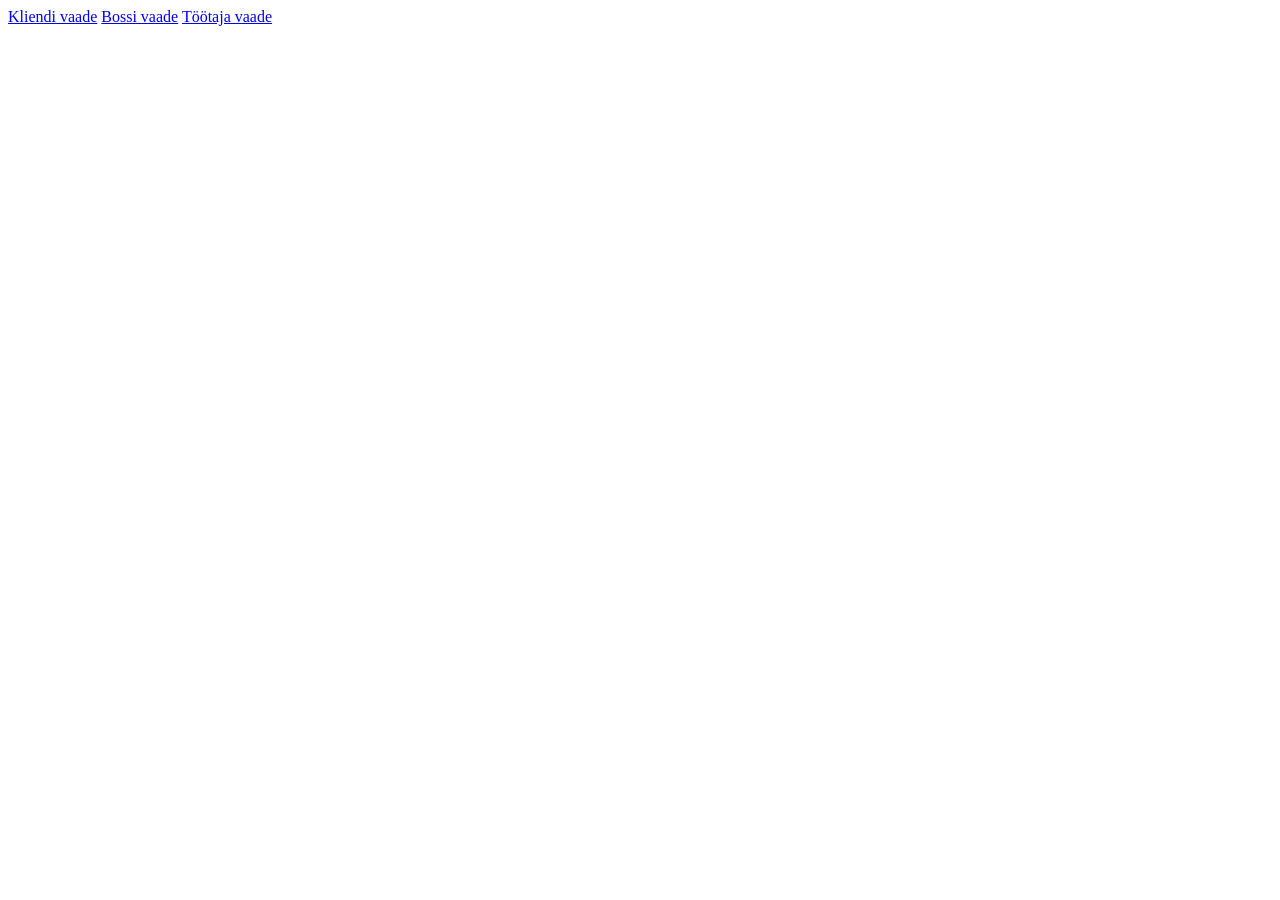
<file: index.html>
<!DOCTYPE html>
<html lang="en">

<head>
    <meta charset="UTF-8">
    <meta name="viewport" content="width=device-width, initial-scale=1.0">
    <title>prototypes</title>
</head>

<body>
    <a href="klient/index.html">Kliendi vaade</a>
    <a href="boss/index.html">Bossi vaade</a>
    <a href="tootaja/index.html">Töötaja vaade</a>
</body>

</html>
</file>
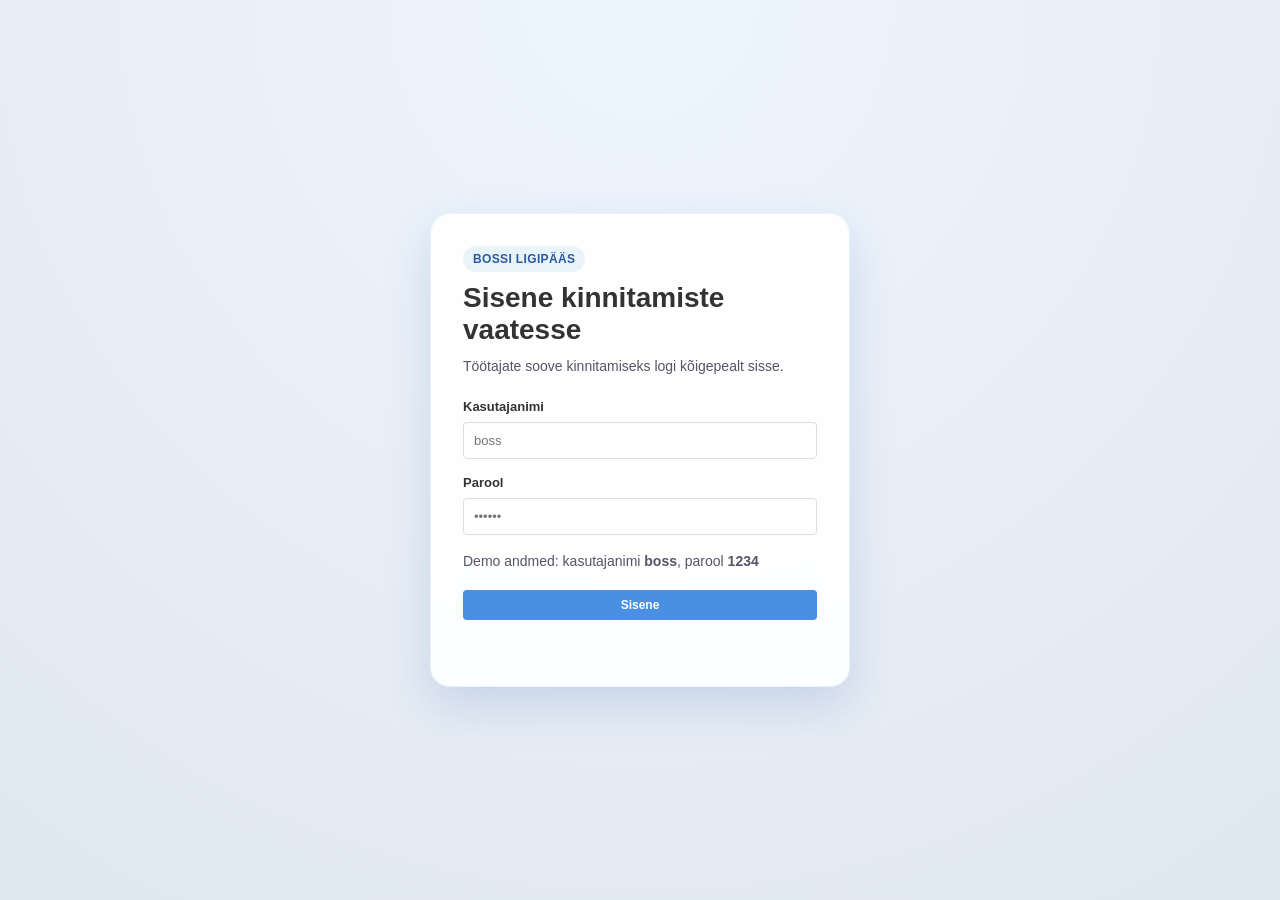
<file: boss/index.html>
<!DOCTYPE html>
<html lang="et">

<head>
    <meta charset="UTF-8">
    <meta name="viewport" content="width=device-width, initial-scale=1.0">
    <title>Bossi kalendrivaade</title>
    <link rel="stylesheet" href="styles.css">
</head>

<body>
    <div class="login-screen" id="loginScreen">
        <div class="login-card">
            <p class="login-eyebrow">Bossi ligipääs</p>
            <h1>Sisene kinnitamiste vaatesse</h1>
            <p class="login-copy">Töötajate soove kinnitamiseks logi kõigepealt sisse.</p>

            <form id="loginForm" class="login-form">
                <div class="form-group">
                    <label for="username">Kasutajanimi</label>
                    <input type="text" id="username" autocomplete="username" placeholder="boss">
                </div>

                <div class="form-group">
                    <label for="password">Parool</label>
                    <input type="password" id="password" autocomplete="current-password" placeholder="••••••">
                </div>

                <p class="login-hint">Demo andmed: kasutajanimi <strong>boss</strong>, parool <strong>1234</strong></p>

                <button type="submit" class="btn btn-confirm login-button">Sisene</button>
                <div class="message" id="loginMessage"></div>
            </form>
        </div>
    </div>

    <div class="app-container">
        <div class="toolbar">
            <button class="btn btn-reset logout-button" id="logoutBtn" type="button">Logi välja</button>
        </div>

        <div class="main-layout">
            <aside class="sidebar-left">
                <h2>Vaated</h2>
                <div class="view-list">
                    <div class="view-item active" onclick="setViewFilter('all')">
                        <span class="view-icon" style="background-color: #4a90e2;"></span>
                        <span class="view-label">Kõik taotlused</span>
                    </div>
                    <div class="view-item" onclick="setViewFilter('pending')">
                        <span class="view-icon" style="background-color: #f4d97f;"></span>
                        <span class="view-label">Ootel kinnitamine</span>
                    </div>
                    <div class="view-item" onclick="setViewFilter('approved')">
                        <span class="view-icon" style="background-color: #a8d5ba;"></span>
                        <span class="view-label">Kinnitatud</span>
                    </div>
                    <div class="view-item" onclick="setViewFilter('rejected')">
                        <span class="view-icon" style="background-color: #e8b4b4;"></span>
                        <span class="view-label">Keeldutud</span>
                    </div>
                </div>

                <h3 style="margin-top: 24px;">Asukohad</h3>
                <div class="location-list">
                    <label class="checkbox-item">
                        <input type="checkbox" class="location-filter" value="tallinn" checked>
                        <span>Tallinn</span>
                    </label>
                    <label class="checkbox-item">
                        <input type="checkbox" class="location-filter" value="tartu" checked>
                        <span>Tartu</span>
                    </label>
                    <label class="checkbox-item">
                        <input type="checkbox" class="location-filter" value="haapsalu" checked>
                        <span>Haapsalu</span>
                    </label>
                    <label class="checkbox-item">
                        <input type="checkbox" class="location-filter" value="narva" checked>
                        <span>Narva</span>
                    </label>
                </div>

                <h3 style="margin-top: 24px;">Otsing</h3>
                <input type="text" id="searchWorker" placeholder="Otsing nime järgi..."
                    style="width: 100%; padding: 8px; border: 1px solid #ddd; border-radius: 4px; font-size: 14px;">
            </aside>

            <div class="calendar-section">
                <div class="calendar-header">
                    <button id="prevBtn" onclick="previousMonth()">&lt;</button>
                    <div class="month-year" id="monthYear"></div>
                    <button id="nextBtn" onclick="nextMonth()">&gt;</button>
                </div>

                <div class="legend">
                    <div class="legend-item">
                        <div class="legend-color" style="background-color: #f4d97f;"></div>
                        <span>Ootel</span>
                    </div>
                    <div class="legend-item">
                        <div class="legend-color" style="background-color: #a8d5ba;"></div>
                        <span>Kinnitatud</span>
                    </div>
                    <div class="legend-item">
                        <div class="legend-color" style="background-color: #e8b4b4;"></div>
                        <span>Keeldutud</span>
                    </div>
                </div>

                <div class="calendar" id="calendar"></div>
            </div>

            <aside class="sidebar-right">
                <div class="day-details-container" id="dayDetailsContainer">
                    <p style="color: #999; text-align: center; margin-top: 24px;">Valige kuupäev kalendrist</p>
                </div>
            </aside>
        </div>
    </div>

    <script src="script.js"></script>
</body>

</html>
</file>
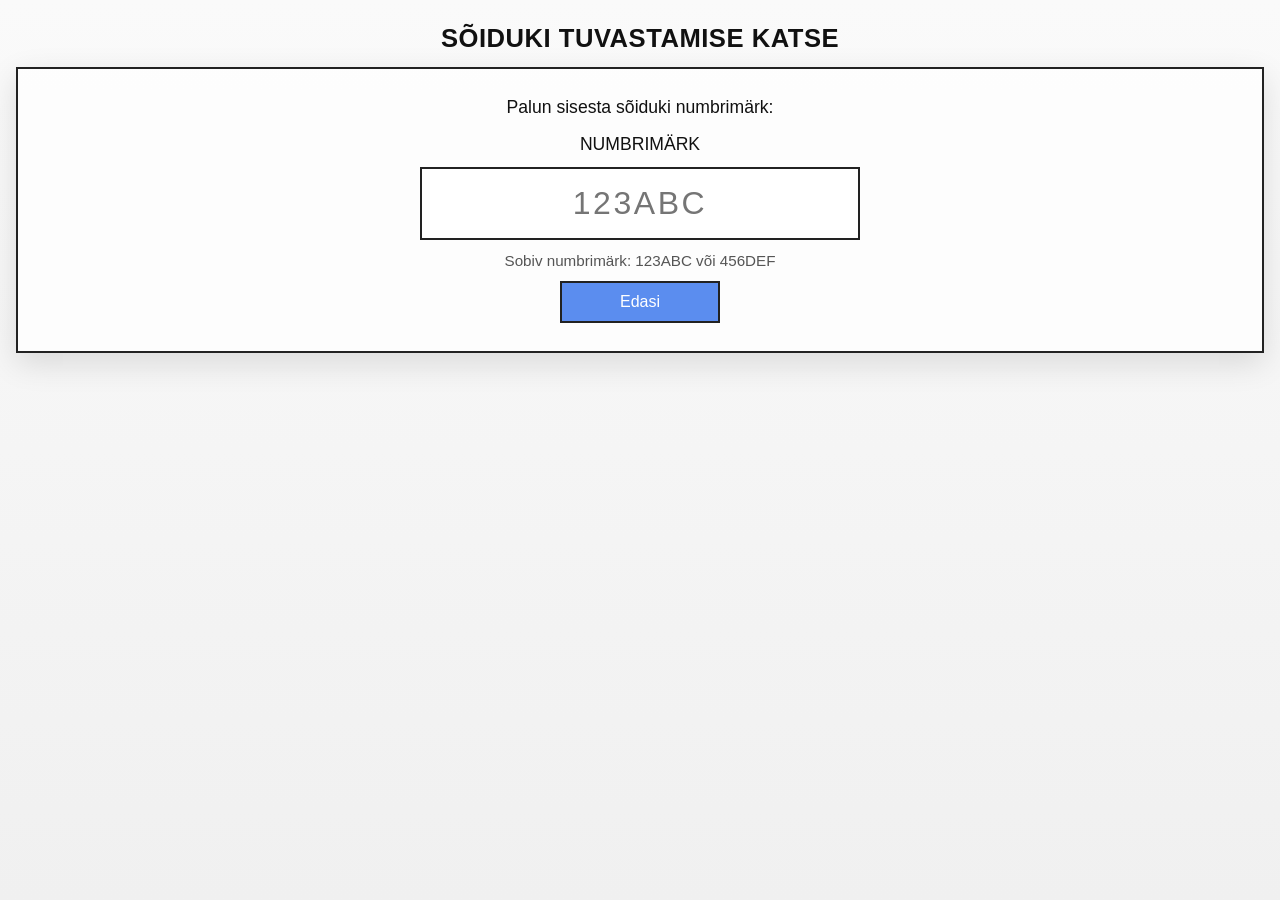
<file: klient/index.html>
<!DOCTYPE html>
<html lang="et">

<head>
    <meta charset="UTF-8">
    <meta name="viewport" content="width=device-width, initial-scale=1.0">
    <title>Tehnoülevaatuse broneerimine</title>
    <link rel="stylesheet" href="styles.css">
</head>

<body>
    <main class="app-shell">
        <section class="panel step-panel is-active" id="stepPlate">
            <h1>SÕIDUKI TUVASTAMISE KATSE</h1>
            <div class="panel-card">
                <p class="lead">Palun sisesta sõiduki numbrimärk:</p>
                <form id="plateForm" class="plate-form">
                    <label class="plate-label" for="plateInput">NUMBRIMÄRK</label>
                    <input id="plateInput" name="plateInput" type="text" maxlength="10" autocomplete="off"
                        placeholder="123ABC">
                    <p class="hint">Sobiv numbrimärk: 123ABC või 456DEF</p>
                    <button class="primary-button" type="submit">Edasi</button>
                </form>
                <p class="status-line" id="plateStatus"></p>
            </div>
        </section>

        <section class="panel step-panel" id="stepVehicle">
            <h1>ANDMETE KÄSITSI SISESTAMINE</h1>
            <div class="panel-card">
                <div class="banner success" id="lookupBanner">Numbrimärgi põhjal andmeid ei leitud. Palun sisesta
                    sõiduki andmed käsitsi.</div>

                <div class="form-grid">
                    <label for="makeModel">Mark/Mudel</label>
                    <input id="makeModel" type="text" placeholder="">

                    <label for="category">Sõiduki kategooria</label>
                    <input id="category" type="text" placeholder="M1">

                    <label for="firstRegistration">Esmane registreerimine</label>
                    <input id="firstRegistration" type="text" placeholder="DD/MM/YYYY">

                    <label for="inspectionValidUntil">Ülevaatuse kehtivus</label>
                    <input id="inspectionValidUntil" type="text" placeholder="DD/MM/YYYY">

                    <label for="plateReadonly">Numbrimärk</label>
                    <input id="plateReadonly" type="text" readonly>
                </div>

                <div class="actions-row">
                    <button class="secondary-button" id="backToPlate" type="button">Tagasi</button>
                    <div class="spacer"></div>
                    <button class="primary-button" id="goToService" type="button">Jätka</button>
                </div>
            </div>
        </section>

        <section class="panel step-panel" id="stepService">
            <h1>KLIENDI INFO JA VALIKUD</h1>
            <div class="panel-card split-card">
                <div class="vehicle-summary">
                    <div class="summary-title">Sõiduki info: <span id="summaryVehicle">TOYOTA, RAV4</span></div>
                    <div class="summary-row"><span>Esmane reg.</span><strong id="summaryFirstReg">DD/MM/YYYY</strong>
                    </div>
                    <div class="summary-row"><span>Ülevaatuse kehtivus</span><strong
                            id="summaryValidUntil">DD/MM/YYYY</strong></div>
                    <div class="summary-row"><span>Päevi jäänud</span><strong id="summaryDaysLeft">450</strong></div>
                </div>

                <div class="selection-stack">
                    <label class="select-label" for="citySelect">Asukoht</label>
                    <select id="citySelect">
                        <option value="Tallinn">Tallinn</option>
                        <option value="Tartu">Tartu</option>
                        <option value="Narva">Narva</option>
                        <option value="Pärnu">Pärnu</option>
                    </select>

                    <label class="select-label" for="pointSelect">Kontrollipunkt</label>
                    <select id="pointSelect">
                        <option value="">Vali kontrollipunkt</option>
                    </select>

                    <label class="select-label" for="serviceSelect">Teenuse kategooria</label>
                    <select id="serviceSelect">
                        <option value="Tehnoülevaatus">Tehnoülevaatus</option>
                        <option value="Korduv ülevaatus">Korduv ülevaatus</option>
                    </select>
                </div>
            </div>

            <div class="actions-row right-aligned">
                <button class="secondary-button" id="backToVehicle" type="button">Tagasi</button>
                <button class="primary-button" id="continueToCalendar" type="button">Jätka</button>
            </div>
        </section>

        <section class="panel step-panel" id="stepCalendar">
            <h1>KUUPÄEVA JA KELLAAJA VALIK</h1>
            <div class="panel-card">
                <div class="calendar-time-wrapper">
                    <!-- Calendar Widget -->
                    <div class="calendar-widget">
                        <div class="calendar-header">
                            <button id="prevMonth" class="nav-button">&lt;</button>
                            <h2 id="monthYear">mai 2026</h2>
                            <button id="nextMonth" class="nav-button">&gt;</button>
                        </div>
                        <div class="weekdays">
                            <div class="weekday">E</div>
                            <div class="weekday">T</div>
                            <div class="weekday">K</div>
                            <div class="weekday">N</div>
                            <div class="weekday">R</div>
                            <div class="weekday">L</div>
                            <div class="weekday">P</div>
                        </div>
                        <div class="calendar-grid" id="calendarGrid"></div>
                    </div>

                    <!-- Time Slots -->
                    <div class="time-slots-section">
                        <div class="time-header" id="selectedDateDisplay">E. mai 11</div>
                        <div class="time-slots-list" id="timeSlotsContainer"></div>
                    </div>
                </div>

                <!-- Summary Section -->
                <div class="booking-summary">
                    <div class="summary-row"><span>Asukoht</span><strong id="calendarCity">-</strong></div>
                    <div class="summary-row"><span>Kontrollipunkt</span><strong id="calendarPoint">-</strong></div>
                    <div class="summary-row"><span>Teenuse kategooria</span><strong id="calendarService">-</strong>
                    </div>
                    <div class="summary-row"><span>Sõiduk</span><strong id="calendarVehicle">-</strong></div>
                </div>
            </div>

            <div class="actions-row right-aligned">
                <button class="secondary-button" id="backToService" type="button">Tagasi</button>
                <button class="primary-button" id="confirmAppointment" type="button">Broneeri</button>
            </div>
        </section>
    </main>

    <script src="script.js"></script>
</body>

</html>
</file>
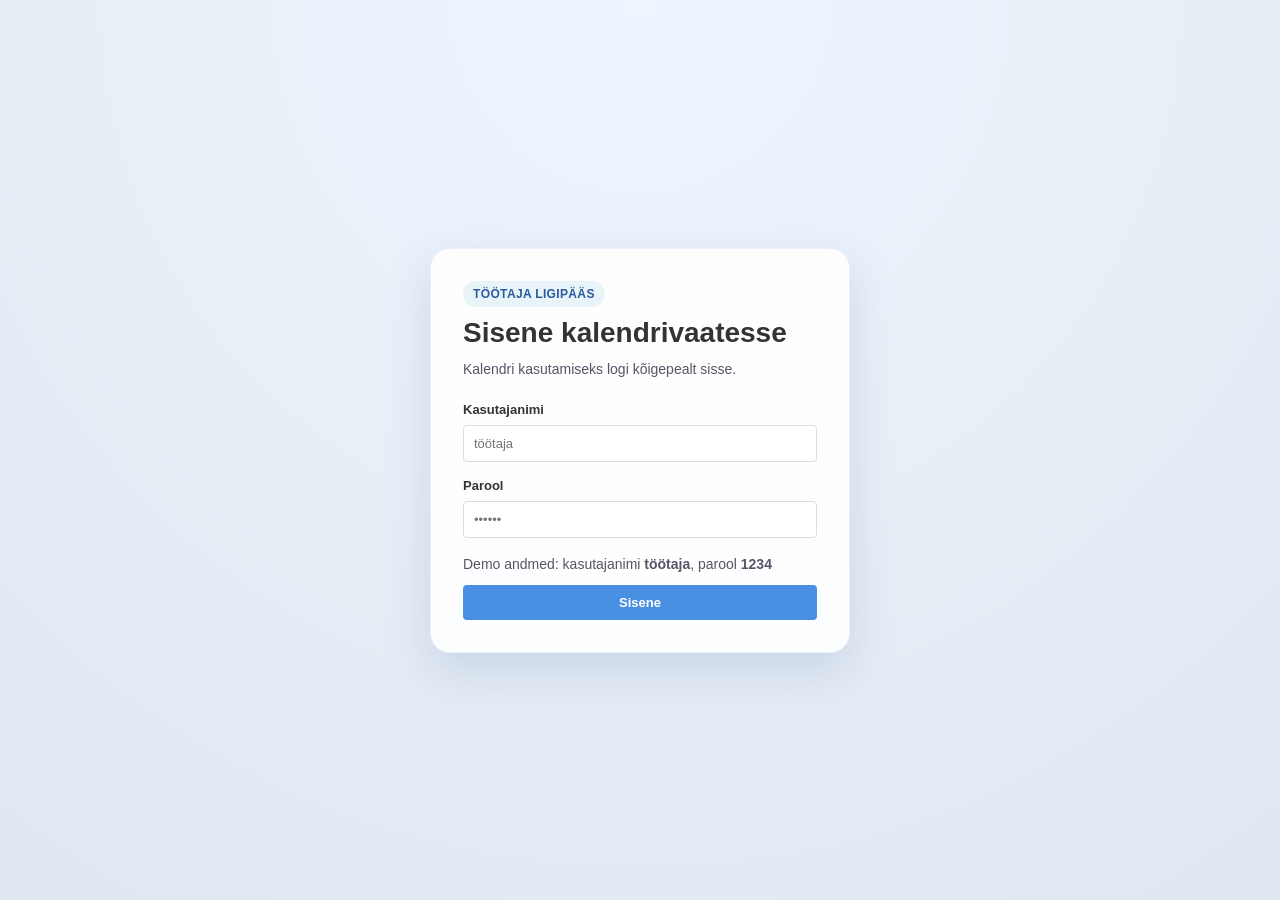
<file: tootaja/index.html>
<!DOCTYPE html>
<html lang="et">

<head>
    <meta charset="UTF-8">
    <meta name="viewport" content="width=device-width, initial-scale=1.0">
    <title>Töötaja kalendrivaade</title>
    <link rel="stylesheet" href="styles.css">
</head>

<body>
    <div class="login-screen" id="loginScreen">
        <div class="login-card">
            <p class="login-eyebrow">Töötaja ligipääs</p>
            <h1>Sisene kalendrivaatesse</h1>
            <p class="login-copy">Kalendri kasutamiseks logi kõigepealt sisse.</p>

            <form id="loginForm" class="login-form">
                <div class="form-group">
                    <label for="username">Kasutajanimi</label>
                    <input type="text" id="username" autocomplete="username" placeholder="töötaja">
                </div>

                <div class="form-group">
                    <label for="password">Parool</label>
                    <input type="password" id="password" autocomplete="current-password" placeholder="••••••">
                </div>

                <p class="login-hint">Demo andmed: kasutajanimi <strong>töötaja</strong>, parool <strong>1234</strong>
                </p>

                <button type="submit" class="btn btn-confirm login-button">Sisene</button>
                <div class="message" id="loginMessage"></div>
            </form>
        </div>
    </div>

    <div class="container">
        <h1>Töötaja kalendrivaade</h1>

        <div class="toolbar">
            <button class="btn btn-reset logout-button" id="logoutBtn" type="button">Logi välja</button>
        </div>

        <div class="content">
            <div class="calendar-section">
                <div class="calendar-header">
                    <button id="prevBtn" onclick="previousMonth()">&lt;</button>
                    <div class="month-year" id="monthYear"></div>
                    <button id="nextBtn" onclick="nextMonth()">&gt;</button>
                </div>

                <div class="legend">
                    <div class="legend-item">
                        <div class="legend-color" style="background-color: #a8d5ba;"></div>
                        <span>Saadaval</span>
                    </div>
                    <div class="legend-item">
                        <div class="legend-color" style="background-color: #4a90e2;"></div>
                        <span>Valitud</span>
                    </div>
                    <div class="legend-item">
                        <div class="legend-color" style="background-color: #e8b4b4;"></div>
                        <span>Pole saadaval</span>
                    </div>
                </div>

                <div class="calendar" id="calendar"></div>
            </div>

            <div class="sidebar">
                <div class="form-group">
                    <label>Asukoht</label>
                    <select id="locationSelect">
                        <option value="">Vali asukoht</option>
                        <option value="tallinn">Tallinn</option>
                        <option value="tartu">Tartu</option>
                        <option value="haapsalu">Haapsalu</option>
                        <option value="narva">Narva</option>
                    </select>
                </div>

                <div class="form-group">
                    <label>Algus (HH:MM)</label>
                    <div class="time-picker" id="startTimePicker"></div>
                    <input type="hidden" id="startTime" value="09:00">
                </div>

                <div class="form-group">
                    <label>Lõpp (HH:MM)</label>
                    <div class="time-picker" id="endTimePicker"></div>
                    <input type="hidden" id="endTime" value="10:00">
                </div>

                <div class="selected-info" id="selectedInfo" style="display: none;">
                    <p><strong>Valitud kuupäevad:</strong></p>
                    <p id="selectedDate">-</p>
                </div>

                <div class="button-group">
                    <button class="btn btn-reset" onclick="resetSelection()">Kustuta</button>
                    <button class="btn btn-confirm" id="confirmBtn" onclick="confirmSelection()"
                        disabled>Kinnita</button>
                </div>

                <div class="message" id="message"></div>
            </div>
        </div>
    </div>

    <script src="script.js"></script>
</body>

</html>
</file>
<file: boss/styles.css>
* {
    margin: 0;
    padding: 0;
    box-sizing: border-box;
}

body {
    font-family: -apple-system, BlinkMacSystemFont, 'Segoe UI', Roboto, 'Helvetica Neue', Arial, sans-serif;
    background-color: #f5f5f5;
    padding: 0;
}

.login-screen {
    position: fixed;
    inset: 0;
    display: flex;
    align-items: center;
    justify-content: center;
    padding: 20px;
    background: radial-gradient(circle at top, #edf5ff 0%, #e9eff7 45%, #dfe7f1 100%);
    z-index: 20;
}

.login-card {
    width: 100%;
    max-width: 420px;
    background: rgba(255, 255, 255, 0.92);
    backdrop-filter: blur(12px);
    border: 1px solid rgba(74, 144, 226, 0.12);
    border-radius: 20px;
    box-shadow: 0 18px 45px rgba(44, 90, 160, 0.16);
    padding: 32px;
}

.login-eyebrow {
    display: inline-block;
    margin-bottom: 10px;
    padding: 6px 10px;
    border-radius: 999px;
    background: #e8f4f8;
    color: #2c5aa0;
    font-size: 12px;
    font-weight: 700;
    letter-spacing: 0.03em;
    text-transform: uppercase;
}

.login-card h1 {
    margin-bottom: 10px;
    font-size: 28px;
    color: #333;
}

.login-copy,
.login-hint {
    color: #556;
    font-size: 14px;
    line-height: 1.5;
    margin-bottom: 8px;
}

.login-form {
    margin-top: 22px;
}

.login-form .form-group {
    background: transparent;
    padding: 0;
    margin-bottom: 16px;
}

.login-form .form-group label {
    display: block;
    font-weight: 600;
    margin-bottom: 8px;
    color: #333;
    font-size: 13px;
}

.login-form .form-group input {
    width: 100%;
    padding: 10px;
    border: 1px solid #ddd;
    border-radius: 4px;
    font-size: 13px;
}

.login-button {
    width: 100%;
    margin-top: 10px;
}

.app-container {
    display: none;
    flex-direction: column;
    height: 100vh;
}

.toolbar {
    display: flex;
    justify-content: flex-end;
    padding: 12px 20px;
    background-color: white;
    border-bottom: 1px solid #eee;
}

.logout-button {
    flex: 0 0 auto;
    min-width: 120px;
}

.main-layout {
    display: grid;
    grid-template-columns: 200px 1fr 320px;
    gap: 1px;
    flex: 1;
    overflow: hidden;
    background-color: #f5f5f5;
}

.sidebar-left,
.sidebar-right {
    background-color: white;
    padding: 20px;
    overflow-y: auto;
    border-right: 1px solid #eee;
}

.sidebar-right {
    border-right: none;
    border-left: 1px solid #eee;
}

.sidebar-left h2,
.sidebar-right h2 {
    font-size: 16px;
    font-weight: 700;
    color: #333;
    margin-bottom: 16px;
}

.sidebar-left h3 {
    font-size: 13px;
    font-weight: 600;
    color: #555;
    margin-bottom: 12px;
}

.view-list {
    display: flex;
    flex-direction: column;
    gap: 8px;
}

.view-item {
    display: flex;
    align-items: center;
    gap: 10px;
    padding: 10px 12px;
    border-radius: 6px;
    cursor: pointer;
    transition: background-color 0.2s;
    font-size: 13px;
    font-weight: 500;
}

.view-item:hover {
    background-color: #f5f5f5;
}

.view-item.active {
    background-color: #e8f4f8;
    color: #2c5aa0;
}

.view-icon {
    width: 12px;
    height: 12px;
    border-radius: 2px;
    flex-shrink: 0;
}

.location-list {
    display: flex;
    flex-direction: column;
    gap: 8px;
}

.checkbox-item {
    display: flex;
    align-items: center;
    gap: 8px;
    font-size: 13px;
    cursor: pointer;
}

.checkbox-item input {
    cursor: pointer;
}

.calendar-section {
    display: flex;
    flex-direction: column;
    background-color: white;
    overflow-y: auto;
    padding: 20px;
}

.calendar-header {
    display: flex;
    align-items: center;
    justify-content: space-between;
    margin-bottom: 20px;
    gap: 16px;
}

.calendar-header button {
    background-color: #4a90e2;
    border: none;
    padding: 8px 12px;
    cursor: pointer;
    border-radius: 4px;
    font-size: 18px;
    color: white;
}

.calendar-header button:hover {
    background-color: #2c5aa0;
}

.month-year {
    font-size: 18px;
    font-weight: bold;
    color: #333;
    flex: 1;
    text-align: center;
}

.legend {
    display: flex;
    gap: 20px;
    margin-bottom: 20px;
    flex-wrap: wrap;
    font-size: 13px;
}

.legend-item {
    display: flex;
    align-items: center;
    gap: 8px;
}

.legend-color {
    width: 20px;
    height: 20px;
    border-radius: 3px;
}

.calendar {
    display: grid;
    grid-template-columns: repeat(7, 1fr);
    gap: 1px;
    background-color: #ddd;
    border-radius: 4px;
    overflow: hidden;
}

.calendar-day-header {
    font-weight: bold;
    text-align: center;
    padding: 10px;
    background-color: #f0f0f0;
    border-bottom: 1px solid #ddd;
    font-size: 12px;
}

.calendar-day {
    background-color: white;
    padding: 10px;
    min-height: 80px;
    position: relative;
    display: flex;
    flex-direction: column;
    cursor: pointer;
    transition: all 0.15s ease;
}

.calendar-day:hover {
    background-color: #f9f9f9;
}

.calendar-day.selected {
    border: 2px solid #4a90e2;
}

.calendar-day.other-month {
    background-color: #f9f9f9;
    color: #999;
}

.calendar-day.unavailable {
    background-color: #f4f4f4;
    cursor: not-allowed;
}

.calendar-day.status-pending {
    background-color: #f4d97f;
}

.calendar-day.status-approved {
    background-color: #a8d5ba;
}

.calendar-day.status-rejected {
    background-color: #e8b4b4;
}

.calendar-day-number {
    font-weight: bold;
    font-size: 13px;
    color: #333;
    margin-bottom: 4px;
}

.request-indicator {
    background-color: rgba(0, 0, 0, 0.1);
    border-radius: 999px;
    padding: 2px 6px;
    font-size: 11px;
    font-weight: 600;
    margin-top: auto;
}

.day-details-container {
    display: flex;
    flex-direction: column;
    gap: 12px;
}

.day-details-header {
    padding: 12px 0;
    border-bottom: 1px solid #eee;
}

.requests-list {
    display: flex;
    flex-direction: column;
    gap: 12px;
}

.request-card {
    border: 1px solid #ddd;
    border-radius: 6px;
    padding: 12px;
    background-color: #f9f9f9;
}

.request-header {
    margin-bottom: 8px;
}

.request-name {
    font-size: 13px;
    font-weight: 600;
    color: #333;
    margin-bottom: 2px;
}

.request-location {
    font-size: 11px;
    color: #999;
}

.request-body {
    margin-bottom: 12px;
}

.request-time {
    font-size: 12px;
    color: #666;
}

.request-footer {
    display: flex;
    gap: 6px;
    flex-wrap: wrap;
}

.status-badge {
    display: inline-block;
    padding: 4px 8px;
    border-radius: 3px;
    font-size: 11px;
    font-weight: 600;
    flex: 1;
    text-align: center;
}

.status-badge.status-pending {
    background-color: #fef5e1;
    color: #b58c00;
}

.status-badge.status-approved {
    background-color: #e6f4ea;
    color: #2d7a5e;
}

.status-badge.status-rejected {
    background-color: #f8d7d7;
    color: #9a3d3d;
}

/* Button styles */
.btn {
    padding: 8px 12px;
    border: none;
    border-radius: 4px;
    cursor: pointer;
    font-weight: 600;
    font-size: 12px;
    transition: all 0.2s;
}

.btn-approve {
    background-color: #a8d5ba;
    color: #2d7a5e;
    flex: 1;
}

.btn-approve:hover {
    background-color: #99c9ab;
}

.btn-reject {
    background-color: #e8b4b4;
    color: #9a3d3d;
    flex: 1;
}

.btn-reject:hover {
    background-color: #dfa5a5;
}

.btn-change {
    background-color: transparent;
    border: 1px solid #ddd;
    padding: 8px 12px;
    cursor: pointer;
    flex: 1;
    color: #666;
    font-weight: 600;
    font-size: 12px;
    transition: all 0.2s;
}

.btn-change:hover {
    background-color: #f5f5f5;
    border-color: #999;
}

.btn-confirm {
    background-color: #4a90e2;
    color: white;
}

.btn-confirm:hover {
    background-color: #2c5aa0;
}

.btn-reset {
    background-color: #f0f0f0;
    color: #333;
    border: 1px solid #ddd;
}

.btn-reset:hover {
    background-color: #e0e0e0;
}

.message {
    padding: 12px;
    border-radius: 4px;
    margin-top: 10px;
    font-size: 13px;
}

.message.success {
    background-color: #d4edda;
    color: #155724;
    border: 1px solid #c3e6cb;
    display: block;
}

.message.error {
    background-color: #f8d7da;
    color: #721c24;
    border: 1px solid #f5c6cb;
    display: block;
}

.form-group {
    margin-bottom: 12px;
}

@media (max-width: 1024px) {
    .main-layout {
        grid-template-columns: 1fr 250px;
    }

    .sidebar-left {
        display: none;
    }
}

@media (max-width: 768px) {
    .main-layout {
        grid-template-columns: 1fr;
    }

    .sidebar-left,
    .sidebar-right {
        display: none;
    }
}
</file>
<file: klient/styles.css>
:root {
    --border: #222;
    --ink: #111;
    --muted: #555;
    --panel: #f4f4f4;
    --panel-alt: #e9e9e9;
    --accent: #5b8def;
    --accent-dark: #3d6fcb;
    --success: #dfe7d6;
    --shadow: rgba(0, 0, 0, 0.12);
}

* {
    box-sizing: border-box;
}

body {
    margin: 0;
    font-family: Arial, Helvetica, sans-serif;
    color: var(--ink);
    background:
        linear-gradient(180deg, #fafafa 0%, #f0f0f0 100%);
    min-height: 100vh;
}

.app-shell {
    width: min(1280px, calc(100vw - 32px));
    margin: 0 auto;
    padding: 24px 0 40px;
    display: grid;
    gap: 28px;
}

.panel {
    display: none;
}

.panel.is-active {
    display: block;
}

.panel h1 {
    margin: 0 0 14px;
    font-size: clamp(1.4rem, 2vw, 2.2rem);
    letter-spacing: 0.02em;
    text-align: center;
    text-transform: uppercase;
}

.panel-card {
    border: 2px solid var(--border);
    background: rgba(255, 255, 255, 0.75);
    box-shadow: 0 10px 30px var(--shadow);
    padding: 18px;
}

.lead {
    font-size: 1.1rem;
    text-align: center;
    margin: 10px 0 16px;
}

.plate-form {
    display: grid;
    justify-items: center;
    gap: 12px;
    max-width: 440px;
    margin: 0 auto;
}

.plate-label {
    font-size: 1.1rem;
    text-transform: uppercase;
}

input, select, button {
    font: inherit;
}

#plateInput, #makeModel, #category, #firstRegistration, #inspectionValidUntil, #plateReadonly, #citySelect, #serviceSelect {
    width: 100%;
    border: 2px solid var(--border);
    background: white;
    padding: 10px 12px;
    font-size: 1rem;
}

#appointmentDate, #appointmentTime {
    width: 100%;
    border: 2px solid var(--border);
    background: white;
    padding: 10px 12px;
    font-size: 1rem;
}

#plateInput {
    text-transform: uppercase;
    text-align: center;
    font-size: 2rem;
    letter-spacing: 0.08em;
    padding: 16px 12px;
}

.hint, .status-line, .legend-box p {
    margin: 0;
    color: var(--muted);
    font-size: 0.95rem;
}

.primary-button, .secondary-button {
    border: 2px solid var(--border);
    padding: 10px 18px;
    cursor: pointer;
    min-width: 160px;
    background: #dcdcdc;
    transition: transform 0.12s ease, background-color 0.12s ease;
}

.primary-button:hover, .secondary-button:hover {
    transform: translateY(-1px);
}

.primary-button {
    background: var(--accent);
    color: white;
}

.primary-button:hover {
    background: var(--accent-dark);
}

.status-line {
    text-align: center;
    margin-top: 10px;
    font-style: italic;
}

.legend-box {
    border: 2px solid var(--border);
    background: #fff;
    margin-top: 16px;
    padding: 12px;
    display: grid;
    gap: 4px;
}

.banner {
    border: 2px solid var(--border);
    background: var(--success);
    padding: 12px 14px;
    text-align: center;
    margin-bottom: 16px;
    font-weight: 600;
}

.banner.warning {
    background: #ffd6d6;
}

.form-grid {
    display: grid;
    grid-template-columns: 220px 1fr;
    gap: 12px 16px;
    align-items: center;
    max-width: 700px;
    margin: 0 auto;
}

.form-grid label, .select-label {
    font-weight: 600;
}

.actions-row {
    margin-top: 18px;
    display: flex;
    align-items: center;
    gap: 12px;
}

.actions-row.right-aligned {
    justify-content: flex-end;
}

.spacer {
    flex: 1;
}

.split-card {
    display: grid;
    grid-template-columns: 1.1fr 0.9fr;
    gap: 18px;
}

.vehicle-summary {
    border: 2px solid var(--border);
    background: linear-gradient(180deg, #efefef 0%, #ffffff 100%);
    padding: 16px;
    display: grid;
    gap: 12px;
    align-content: start;
}

.summary-title {
    font-size: 1.1rem;
    font-weight: 700;
    padding-bottom: 8px;
    border-bottom: 2px solid var(--border);
}

.form-grid input.error {
    border-color: #b00020;
    background: #ffebee;
}

.error-message {
    color: #b00020;
    font-size: 0.875rem;
    margin-top: 4px;
    grid-column: 2;
}

.summary-row {
    display: flex;
    justify-content: space-between;
    gap: 12px;
    padding: 2px 0;
}

.selection-stack {
    border: 2px solid var(--border);
    background: #fff;
    padding: 16px;
    display: grid;
    gap: 10px;
    align-content: start;
}

#citySelect, #serviceSelect {
    cursor: pointer;
}

#pointSelect {
    border: 2px solid var(--border);
}

@media (max-width: 900px) {
    .split-card, .form-grid {
        grid-template-columns: 1fr;
    }

    .actions-row.right-aligned {
        justify-content: space-between;
    }
}

@media (max-width: 640px) {
    .app-shell {
        width: min(100vw - 20px, 1280px);
        padding-top: 12px;
    }

    .panel h1 {
        font-size: 1.25rem;
    }

    #plateInput {
        font-size: 1.4rem;
    }

    .actions-row {
        flex-direction: column;
        align-items: stretch;
    }

    .primary-button, .secondary-button {
        width: 100%;
    }
}

/* Calendar Widget Styling */
.calendar-time-wrapper {
    display: grid;
    grid-template-columns: 1fr 1fr;
    gap: 24px;
    margin-bottom: 24px;
}

.calendar-widget {
    background: linear-gradient(135deg, #1e5a96 0%, #2563b8 100%);
    border-radius: 12px;
    padding: 20px;
    color: white;
    display: grid;
    gap: 16px;
}

.calendar-header {
    display: flex;
    justify-content: space-between;
    align-items: center;
    gap: 12px;
}

.calendar-header h2 {
    margin: 0;
    font-size: 1.2rem;
    text-align: center;
    flex: 1;
    text-transform: capitalize;
}

.nav-button {
    background: rgba(255, 255, 255, 0.2);
    border: 2px solid rgba(255, 255, 255, 0.4);
    color: white;
    width: 36px;
    height: 36px;
    border-radius: 4px;
    cursor: pointer;
    font-size: 1.2rem;
    font-weight: bold;
    transition: all 0.2s ease;
}

.nav-button:hover {
    background: rgba(255, 255, 255, 0.3);
}

.weekdays {
    display: grid;
    grid-template-columns: repeat(7, 1fr);
    gap: 6px;
    text-align: center;
}

.weekday {
    font-weight: bold;
    font-size: 0.9rem;
    padding: 8px 0;
}

.calendar-grid {
    display: grid;
    grid-template-columns: repeat(7, 1fr);
    gap: 6px;
}

.calendar-day {
    aspect-ratio: 1;
    border: 2px solid rgba(255, 255, 255, 0.3);
    background: rgba(255, 255, 255, 0.1);
    color: white;
    border-radius: 4px;
    cursor: pointer;
    font-size: 1rem;
    font-weight: 600;
    transition: all 0.2s ease;
    display: flex;
    align-items: center;
    justify-content: center;
}

.calendar-day:hover:not(.disabled):not(.empty) {
    background: rgba(255, 255, 255, 0.25);
    border-color: rgba(255, 255, 255, 0.6);
}

.calendar-day.empty {
    background: transparent;
    border: none;
    cursor: default;
}

.calendar-day.disabled {
    opacity: 0.4;
    cursor: not-allowed;
}

.calendar-day.today {
    background: rgba(255, 255, 255, 0.2);
    border: 3px solid rgba(255, 255, 255, 0.6);
}

.calendar-day.selected {
    background: white;
    color: #1e5a96;
    border: 3px solid white;
    font-weight: bold;
}

/* Time Slots Section */
.time-slots-section {
    display: grid;
    gap: 12px;
    align-content: start;
}

.time-header {
    background: var(--accent);
    color: white;
    padding: 12px 16px;
    border-radius: 4px;
    font-weight: 600;
    text-align: center;
    font-size: 1.05rem;
}

.time-slots-list {
    display: grid;
    gap: 8px;
    max-height: 500px;
    overflow-y: auto;
}

.time-slot {
    background: #f4a600;
    border: 2px solid #d68f00;
    border-radius: 4px;
    padding: 12px 14px;
    cursor: pointer;
    display: flex;
    justify-content: space-between;
    align-items: center;
    transition: all 0.2s ease;
    color: white;
    font-weight: 600;
}

.time-slot.available {
    background: #f4a600;
}

.time-slot.available:hover {
    background: #e89b00;
    transform: translateX(2px);
}

.time-slot.unavailable {
    background: #e0e0e0;
    color: #999;
    cursor: not-allowed;
    text-decoration: line-through;
    opacity: 0.7;
}

.time-slot.selected {
    background: white;
    color: #f4a600;
    border: 3px solid #f4a600;
}

.slot-time {
    font-size: 1rem;
}

.slot-price {
    font-size: 0.95rem;
    opacity: 0.9;
}

/* Booking Summary */
.booking-summary {
    background: linear-gradient(180deg, #efefef 0%, #ffffff 100%);
    border: 2px solid var(--border);
    padding: 16px;
    display: grid;
    gap: 12px;
}

@media (max-width: 900px) {
    .calendar-time-wrapper {
        grid-template-columns: 1fr;
    }
}
</file>
<file: tootaja/styles.css>
* {
    margin: 0;
    padding: 0;
    box-sizing: border-box;
}

body {
    font-family: -apple-system, BlinkMacSystemFont, 'Segoe UI', Roboto, 'Helvetica Neue', Arial, sans-serif;
    background-color: #f5f5f5;
    padding: 20px;
}

.login-screen {
    position: fixed;
    inset: 0;
    display: flex;
    align-items: center;
    justify-content: center;
    padding: 20px;
    background: radial-gradient(circle at top, #edf5ff 0%, #e9eff7 45%, #dfe7f1 100%);
    z-index: 20;
}

.login-card {
    width: 100%;
    max-width: 420px;
    background: rgba(255, 255, 255, 0.92);
    backdrop-filter: blur(12px);
    border: 1px solid rgba(74, 144, 226, 0.12);
    border-radius: 20px;
    box-shadow: 0 18px 45px rgba(44, 90, 160, 0.16);
    padding: 32px;
}

.login-eyebrow {
    display: inline-block;
    margin-bottom: 10px;
    padding: 6px 10px;
    border-radius: 999px;
    background: #e8f4f8;
    color: #2c5aa0;
    font-size: 12px;
    font-weight: 700;
    letter-spacing: 0.03em;
    text-transform: uppercase;
}

.login-card h1 {
    margin-bottom: 10px;
    font-size: 28px;
}

.login-copy,
.login-hint {
    color: #556;
    font-size: 14px;
    line-height: 1.5;
}

.login-form {
    margin-top: 22px;
}

.login-form .form-group {
    background: transparent;
    padding: 0;
    margin-bottom: 16px;
}

.login-form .form-group input {
    margin-top: 0;
}

.login-button {
    width: 100%;
    margin-top: 10px;
}

.container {
    display: none;
}

.toolbar {
    display: flex;
    justify-content: flex-end;
    margin-bottom: 16px;
}

.logout-button {
    flex: 0 0 auto;
    min-width: 120px;
}

.container {
    max-width: 1200px;
    margin: 0 auto;
    background-color: white;
    border-radius: 8px;
    box-shadow: 0 2px 4px rgba(0, 0, 0, 0.1);
    padding: 20px;
}

h1 {
    color: #333;
    margin-bottom: 20px;
    font-size: 24px;
}

.content {
    display: grid;
    grid-template-columns: 1fr 300px;
    gap: 20px;
}

.calendar-section {
    flex: 1;
}

.calendar-header {
    display: flex;
    align-items: center;
    justify-content: space-between;
    margin-bottom: 20px;
    background-color: #4a90e2;
    padding: 15px;
    border-radius: 4px;
    color: white;
}

.calendar-header button {
    background-color: white;
    border: none;
    padding: 8px 12px;
    cursor: pointer;
    border-radius: 4px;
    font-size: 18px;
    color: #333;
}

.calendar-header button:hover {
    background-color: #f0f0f0;
}

.month-year {
    font-size: 18px;
    font-weight: bold;
}

.calendar {
    display: grid;
    grid-template-columns: repeat(7, 1fr);
    gap: 1px;
    background-color: #ddd;
    margin-bottom: 20px;
    border-radius: 4px;
    overflow: hidden;
}

.calendar-day {
    background-color: white;
    padding: 10px;
    min-height: 80px;
    position: relative;
    display: flex;
    flex-direction: column;
    cursor: pointer;
    transition: background-color 0.15s ease, box-shadow 0.15s ease;
}

.calendar-day:hover {
    background-color: #f4f9ff;
    box-shadow: inset 0 0 0 1px rgba(74, 144, 226, 0.18);
}

.calendar-day.other-month {
    background-color: #f9f9f9;
    color: #999;
}

.calendar-day.other-month:hover {
    background-color: #f3f3f3;
}

.calendar-day.unavailable {
    background-color: #e8b4b4;
    cursor: not-allowed;
    opacity: 0.9;
}

.calendar-day.unavailable:hover {
    background-color: #f4f4f4;
    box-shadow: none;
}

.calendar-day.unavailable .calendar-day-number,
.calendar-day.unavailable .calendar-day-slots,
.calendar-day.unavailable .calendar-unavailable {
    color: #9a9a9a;
}

.calendar-day.available {
    background-color: #a8d5ba;
}

.calendar-day.available:hover {
    background-color: #99c9ab;
}

.calendar-unavailable {
    font-size: 11px;
    font-weight: 600;
}

.calendar-day-number {
    font-weight: bold;
    margin-bottom: 5px;
    color: #333;
}

.calendar-day.other-month .calendar-day-number {
    color: #ccc;
}

.calendar-day-slots {
    font-size: 11px;
    line-height: 1.4;
}

.slot {
    display: inline-block;
    padding: 2px 4px;
    border-radius: 2px;
    margin-bottom: 2px;
    cursor: pointer;
    color: white;
    font-size: 10px;
}

.slot.available {
    background-color: #a8d5ba;
}

.slot.selected {
    background-color: #4a90e2;
    border: 2px solid #2c5aa0;
}

.slot.unavailable {
    background-color: #e8b4b4;
    opacity: 0.6;
}

.legend {
    display: flex;
    gap: 20px;
    margin-bottom: 20px;
    flex-wrap: wrap;
    font-size: 13px;
}

.legend-item {
    display: flex;
    align-items: center;
    gap: 8px;
}

.legend-color {
    width: 20px;
    height: 20px;
    border-radius: 3px;
}

.sidebar {
    display: flex;
    flex-direction: column;
    gap: 15px;
}

.form-group {
    background-color: #f9f9f9;
    padding: 15px;
    border-radius: 4px;
}

.form-group label {
    display: block;
    font-weight: 600;
    margin-bottom: 8px;
    color: #333;
    font-size: 13px;
}

.form-group input,
.form-group select {
    width: 100%;
    padding: 10px;
    border: 1px solid #ddd;
    border-radius: 4px;
    font-size: 13px;
    font-family: inherit;
}

.form-group input:focus,
.form-group select:focus {
    outline: none;
    border-color: #4a90e2;
    box-shadow: 0 0 0 2px rgba(74, 144, 226, 0.1);
}

.time-picker {
    display: flex;
    flex-wrap: wrap;
    gap: 8px;
}

.time-chip {
    border: 1px solid #d7e2ea;
    background-color: white;
    color: #334;
    border-radius: 999px;
    padding: 7px 12px;
    font-size: 12px;
    font-weight: 600;
    cursor: pointer;
    transition: all 0.15s ease;
}

.time-chip:hover {
    border-color: #4a90e2;
    color: #2c5aa0;
    transform: translateY(-1px);
}

.time-chip.active {
    background-color: #4a90e2;
    border-color: #4a90e2;
    color: white;
}

.form-group input[type="hidden"] {
    display: none;
}

.button-group {
    display: flex;
    gap: 10px;
    margin-top: 15px;
}

.btn {
    flex: 1;
    padding: 10px;
    border: none;
    border-radius: 4px;
    cursor: pointer;
    font-weight: 600;
    font-size: 13px;
    transition: background-color 0.2s;
}

.btn-confirm {
    background-color: #4a90e2;
    color: white;
}

.btn-confirm:hover {
    background-color: #2c5aa0;
}

.btn-confirm:disabled {
    background-color: #ccc;
    cursor: not-allowed;
}

.btn-reset {
    background-color: #f0f0f0;
    color: #333;
    border: 1px solid #ddd;
}

.btn-reset:hover {
    background-color: #e0e0e0;
}

.selected-info {
    background-color: #e8f4f8;
    padding: 15px;
    border-radius: 4px;
    border-left: 4px solid #4a90e2;
    font-size: 13px;
}

.selected-info p {
    margin-bottom: 8px;
    color: #333;
}

#selectedDate {
    white-space: pre-line;
}

.selected-info strong {
    color: #2c5aa0;
}

.message {
    padding: 12px;
    border-radius: 4px;
    margin-top: 10px;
    display: none;
    font-size: 13px;
}

.message.success {
    background-color: #d4edda;
    color: #155724;
    border: 1px solid #c3e6cb;
    display: block;
}

.message.error {
    background-color: #f8d7da;
    color: #721c24;
    border: 1px solid #f5c6cb;
    display: block;
}

@media (max-width: 768px) {
    body {
        padding: 12px;
    }

    .login-card {
        padding: 24px;
    }

    .content {
        grid-template-columns: 1fr;
    }

    .calendar {
        grid-template-columns: repeat(7, 1fr);
    }
}
</file>
